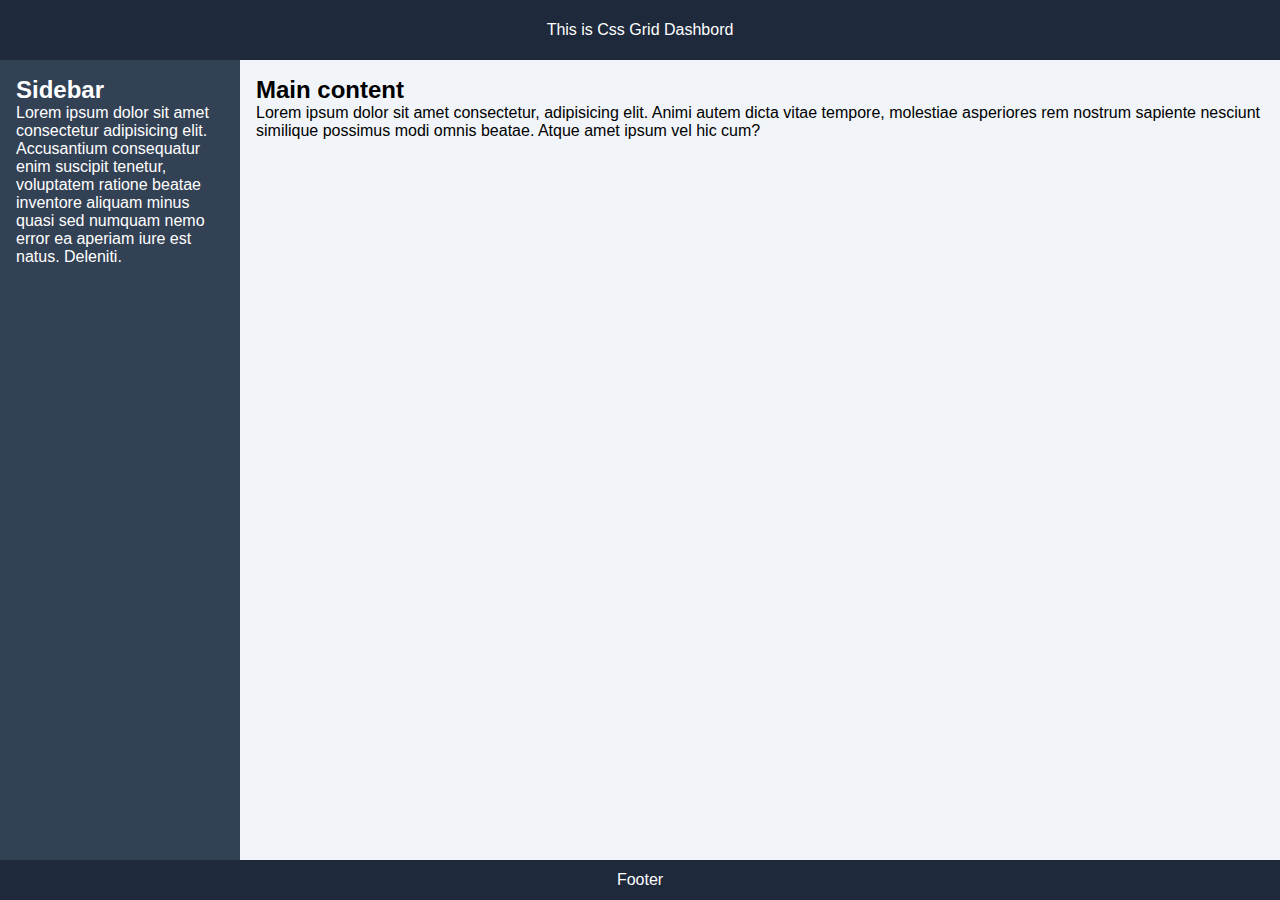
<file: 03-css-grid/index.html>
<!DOCTYPE html>
<html lang="en">
<head>
    <meta charset="UTF-8">
    <meta name="viewport" content="width=device-width, initial-scale=1.0">
    <title>Dashbord css Grid</title>
    <link rel="stylesheet" href="style.css">
</head>
<body>
    <div class="dashbord">
        <header class="header">This is Css Grid Dashbord</header>
        <aside class="sidebar">
            <h2>Sidebar</h2>
            <p>Lorem ipsum dolor sit amet consectetur adipisicing elit. Accusantium consequatur enim suscipit tenetur, voluptatem ratione beatae inventore aliquam minus quasi sed numquam nemo error ea aperiam iure est natus. Deleniti.</p>
        </aside>
        <main class="content">
            <h2>Main content</h2>
            <p>Lorem ipsum dolor sit amet consectetur, adipisicing elit. Animi autem dicta vitae tempore, molestiae asperiores rem nostrum sapiente nesciunt similique possimus modi omnis beatae. Atque amet ipsum vel hic cum?</p>
        </main>
        <footer class="footer">Footer</footer>
    </div>
</body>
</html>
</file>
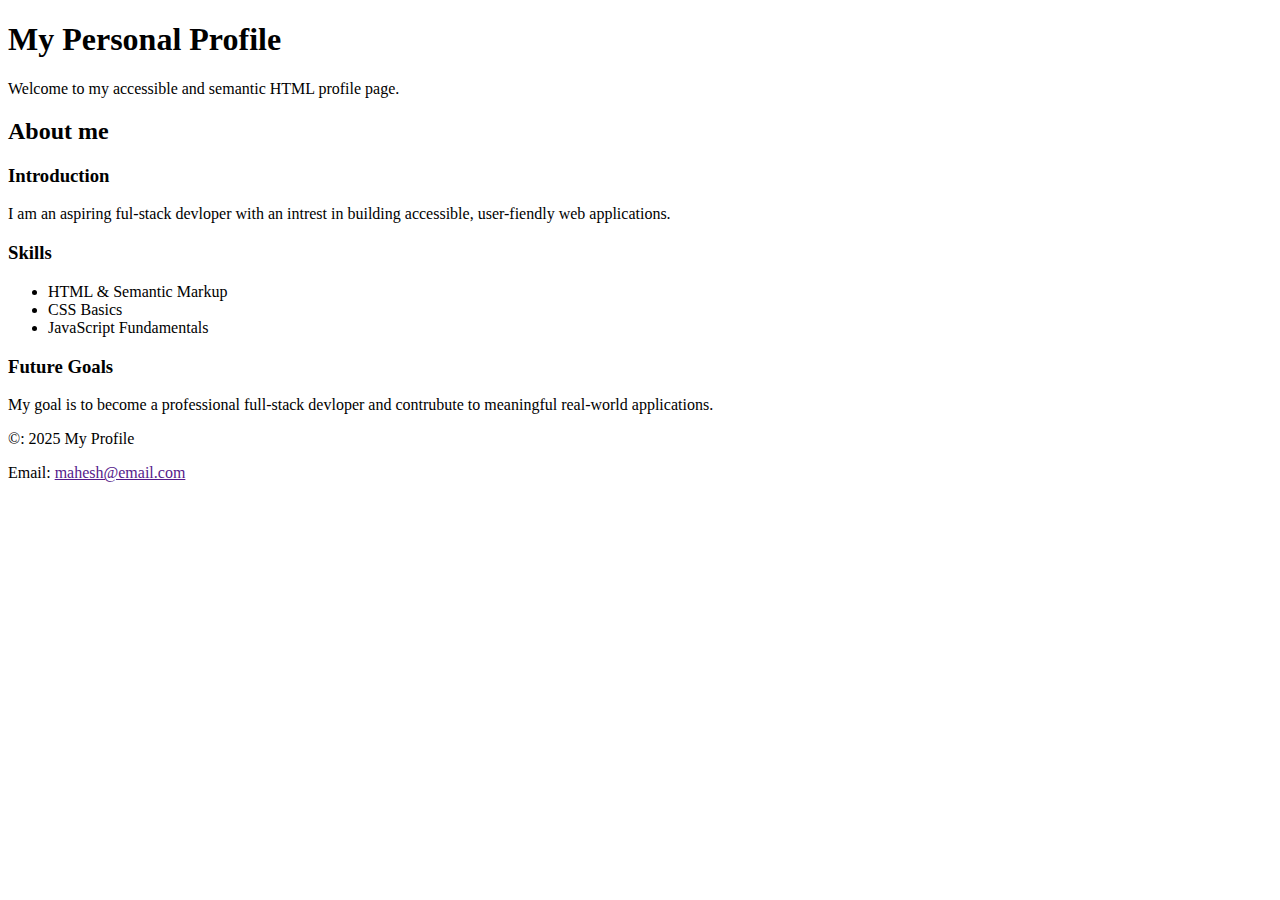
<file: 01-html-profile/profile.html>
<!DOCTYPE html>
<html lang="en">
<head>
    <meta charset="UTF-8">
    <meta name="viewport" content="width=device-width, initial-scale=1.0">
    <title>My Profile</title>
</head>
<body>
    <header>
        <h1>My Personal Profile</h1>
        <p>Welcome to my accessible and semantic HTML profile page.</p>
    </header>

    <main>
        <article>
            <header>
                <h2>About me</h2>
            </header>
            <section>
                <h3>Introduction</h3>
                <p>
                    I am an aspiring ful-stack devloper with an intrest in building accessible, user-fiendly web applications.
                </p>
            </section>
            <section>
                <h3>Skills</h3>
                <ul>
                    <li>HTML & Semantic Markup</li>
                    <li>CSS Basics</li>
                    <li>JavaScript Fundamentals</li>
                </ul>
            </section>
            <section>
                <h3>Future Goals</h3>
                <p>
                    My goal is to become a professional full-stack devloper and contrubute to meaningful real-world applications.
                </p>
            </section>
        </article>
    </main>

    <footer>
            <p>&copy: 2025 My Profile</p>
            <p>Email: <a href="">mahesh@email.com</a></p>
    </footer>
</body>
</html>
</file>
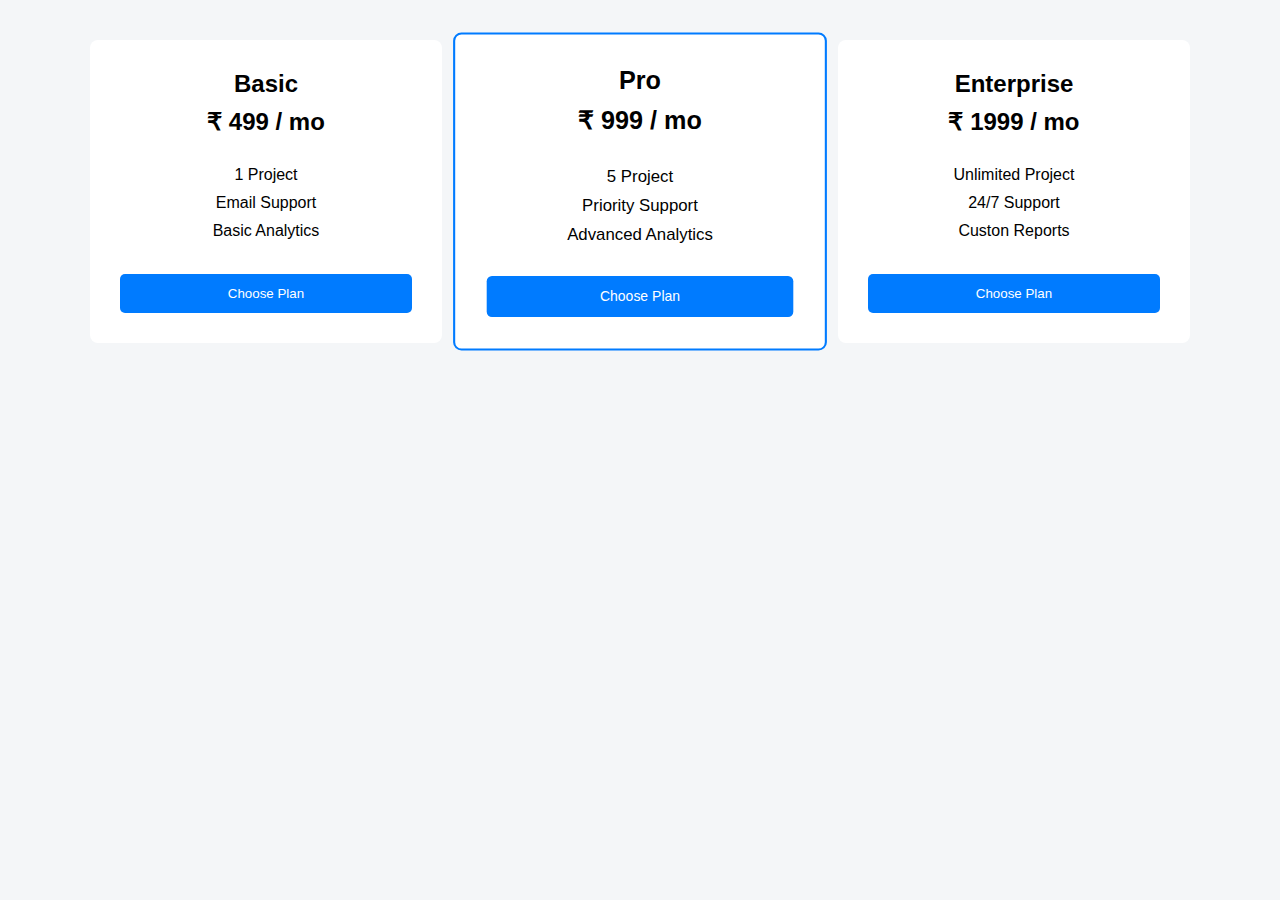
<file: 02-Responsive-pricing cards/pricing-card.html>
<!DOCTYPE html>
<html lang="en">
<head>
    <meta charset="UTF-8">
    <meta name="viewport" content="width=device-width, initial-scale=1.0">
    <title>Responsive Pricing Card</title>
    <link rel="stylesheet" href="style.css">
</head>
<body>
    <section class="pricing">
        <div class="card">
            <h2>Basic</h2>
            <p class="price">&#8377; 499 / mo</p>
            <ul>
                <li>1 Project</li>
                <li>Email Support</li>
                <li>Basic Analytics</li>
            </ul>
            <button>Choose Plan</button>
        </div>

        <div class="card featured">
            <h2>Pro</h2>
            <p class="price">&#8377; 999 / mo</p>
            <ul>
                <li>5 Project</li>
                <li>Priority Support</li>
                <li>Advanced Analytics</li>
            </ul>
            <button>Choose Plan</button>
        </div>

        <div class="card">
            <h2>Enterprise</h2>
            <p class="price">&#8377; 1999 / mo</p>
            <ul>
                <li>Unlimited Project</li>
                <li>24/7 Support</li>
                <li>Custon Reports</li>
            </ul>
            <button>Choose Plan</button>
        </div>
    </section>
</body>
</html>
</file>
<file: 03-css-grid/style.css>
* {
    margin: 0;
    padding: 0;
    box-sizing: border-box;
    font-family: Arial, sans-serif;
}

body {
    min-height: 100vh;
}
.dashbord {
    display: grid;
    min-height: 100vh;

    grid-template-columns: 240px 1fr;
    grid-template-rows: 60px 1fr 40px;

    grid-template-areas:
     "header header"
     "sidebar content"
     "footer footer"
}
.header {
    grid-area: header;
    background: #1e293b;
    color: white;
    display: grid;
    place-items: center;
}
.sidebar {
    grid-area: sidebar;
    background: #334155;
    color: white;
    padding: 1rem;
}
.content {
    grid-area: content;
    background: #f1f5f9;
    padding: 1rem;
}
.footer {
    grid-area: footer;
    background: #1e293b;
    color: white;
    display: grid;
    place-items: center;
}

@media (max-width: 768px) {
    .dashbord {
        grid-template-columns: 1fr;
        grid-template-rows: 60 1fr 40px;

        grid-template-areas: 
        "header"
        "content"
        "footer";
    }
    .sidebar {
        display: none;
    }
}
</file>
<file: 02-Responsive-pricing cards/style.css>
* {
    box-sizing: border-box;
    margin: 0;
    padding: 0;
    font-family: Arial, sans-serif;
}
body {
    background: #f4f6f8;
    padding: 40px 20px;
}
.pricing {
    display: flex;
    gap: 20px;
    justify-content: center;
    align-items: stretch;
    max-width: 1100px;
    margin: auto;
}
.card {
    background: white;
    padding: 30px;
    border-radius: 8px;
    flex: 1;
    min-width: 250px;
    display: flex;
    flex-direction: column;
    text-align: center;
}
.card h2 {
    margin-bottom: 10px;
}
.price {
    font-size: 24px;
    font-weight: bold;
    margin-bottom: 20px;
}
.card ul{
    list-style: none;
    margin-bottom: 20px;
}
.card ul li{
    margin: 10px 0;
}
button{
    margin-top: auto;
    padding: 12px;
    border: none;
    background: #007bff;
    color: white;
    border-radius: 5px;
    cursor: pointer;
}
button:hover{
    background: #0056b3;
}
.featured{
    border: 2px solid #007bff;
    transform: scale(1.05);
}
@media(max-width: 768px) {
    .pricing{
        flex-direction: column;
    }
    .featured{
        transform: scale(1);
    }
}
</file>
